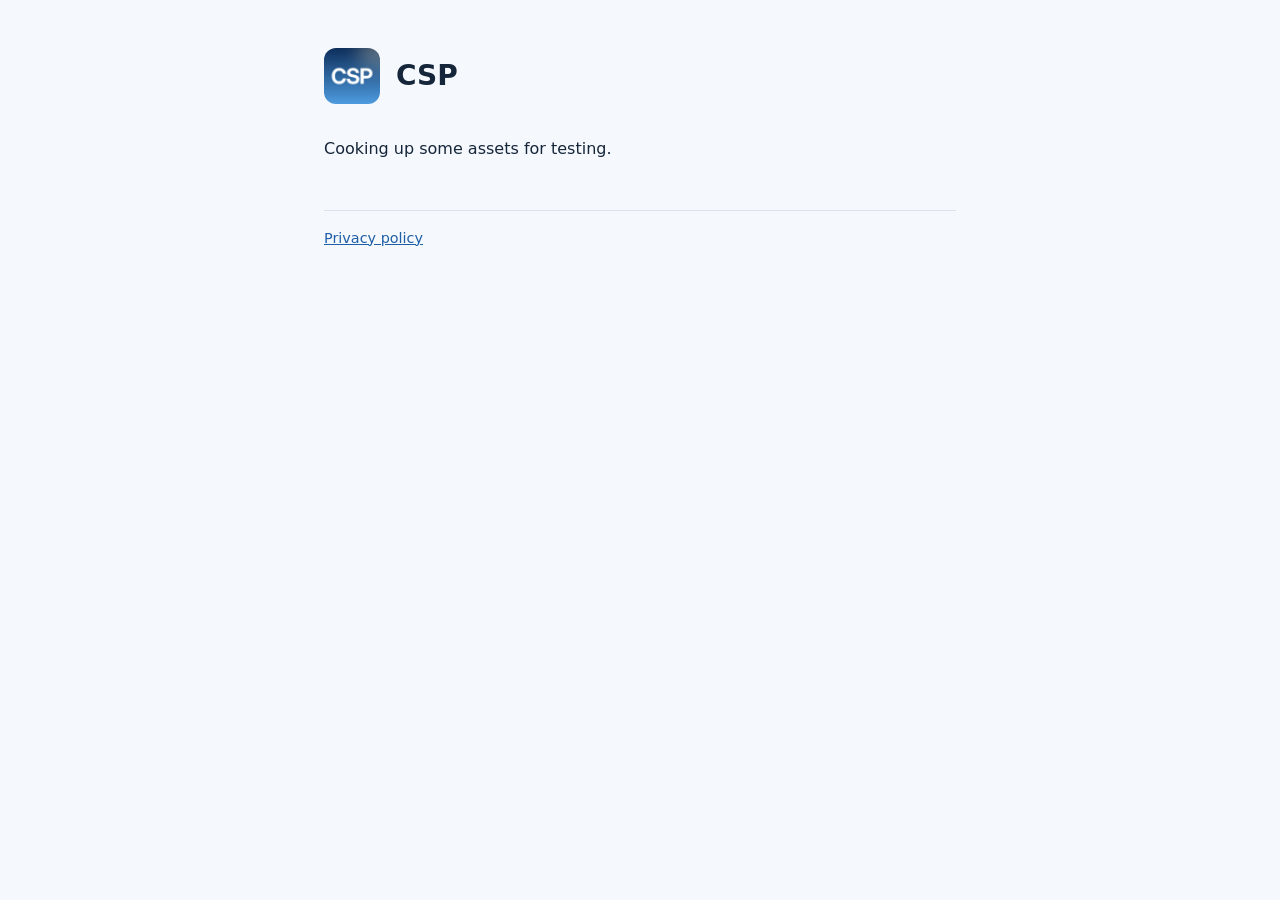
<file: index.html>
<!doctype html>
<html lang="en">
<head>
  <meta charset="utf-8">
  <meta name="viewport" content="width=device-width, initial-scale=1">
  <title>CSP</title>
  <meta name="description" content="CSP">
  <link rel="icon" href="logo.png">
  <link rel="stylesheet" href="style.css">
</head>
<body>
<main>
  <header>
    <img src="logo.png" alt="CSP logo">
    <h1>CSP</h1>
  </header>
  <p>Cooking up some assets for testing.</p>
  <footer><a href="privacy.html">Privacy policy</a></footer>
</main>
</body>
</html>
</file>
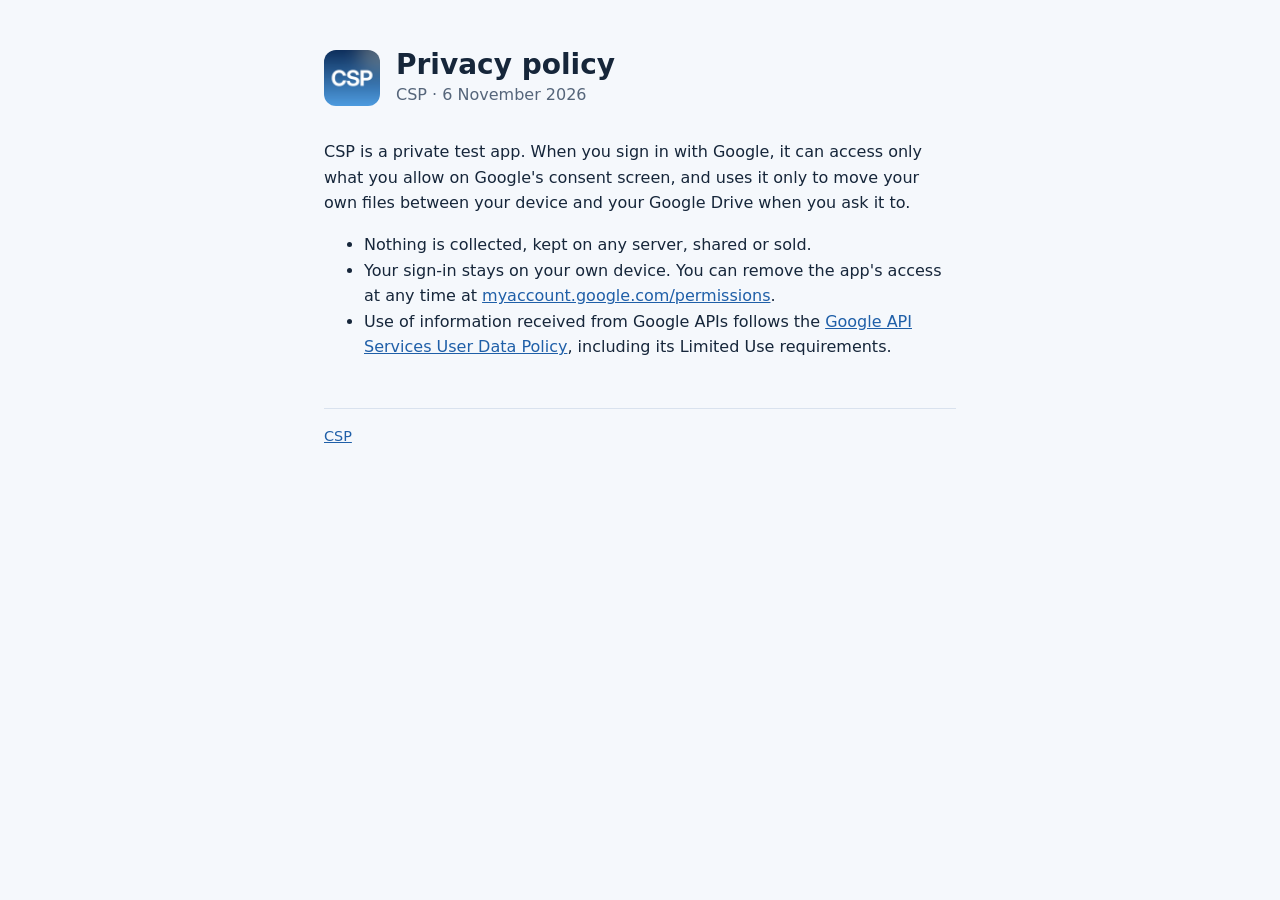
<file: privacy.html>
<!doctype html>
<html lang="en">
<head>
  <meta charset="utf-8">
  <meta name="viewport" content="width=device-width, initial-scale=1">
  <title>CSP Privacy Policy</title>
  <meta name="description" content="CSP privacy policy">
  <link rel="icon" href="logo.png">
  <link rel="stylesheet" href="style.css">
</head>
<body>
<main>
  <header>
    <img src="logo.png" alt="CSP logo">
    <div>
      <h1>Privacy policy</h1>
      <div class="muted">CSP &middot; 6 November 2026</div>
    </div>
  </header>
  <p>CSP is a private test app. When you sign in with Google, it can access only what you allow on Google's consent
    screen, and uses it only to move your own files between your device and your Google Drive when you ask it to.</p>
  <ul>
    <li>Nothing is collected, kept on any server, shared or sold.</li>
    <li>Your sign-in stays on your own device. You can remove the app's access at any time at
      <a href="https://myaccount.google.com/permissions">myaccount.google.com/permissions</a>.</li>
    <li>Use of information received from Google APIs follows the
      <a href="https://developers.google.com/terms/api-services-user-data-policy">Google API Services User Data Policy</a>,
      including its Limited Use requirements.</li>
  </ul>
  <footer><a href="index.html">CSP</a></footer>
</main>
</body>
</html>
</file>
<file: style.css>
:root {
  --bg: #f5f8fc;
  --fg: #16263a;
  --muted: #55657a;
  --line: #d9e2ee;
  --accent: #1f5fa8;
  color-scheme: light;
}
@media (prefers-color-scheme: dark) {
  :root { --bg: #0e1724; --fg: #e8eef6; --muted: #9fb0c6; --line: #22324a; --accent: #7db8f0; color-scheme: dark; }
}
* { box-sizing: border-box; }
body {
  margin: 0;
  background: var(--bg);
  color: var(--fg);
  font: 16px/1.6 system-ui, -apple-system, "Segoe UI", Roboto, sans-serif;
}
main { max-width: 42rem; margin: 0 auto; padding: 3rem 1.25rem 4rem; }
header { display: flex; align-items: center; gap: 1rem; margin-bottom: 2rem; }
header img { width: 56px; height: 56px; border-radius: 12px; }
h1 { font-size: 1.75rem; line-height: 1.2; margin: 0; }
h2 { font-size: 1.15rem; margin: 2rem 0 0.5rem; }
p, li { color: var(--fg); }
.muted { color: var(--muted); }
a { color: var(--accent); }
footer { margin-top: 3rem; padding-top: 1rem; border-top: 1px solid var(--line); font-size: 0.9rem; color: var(--muted); }
</file>
